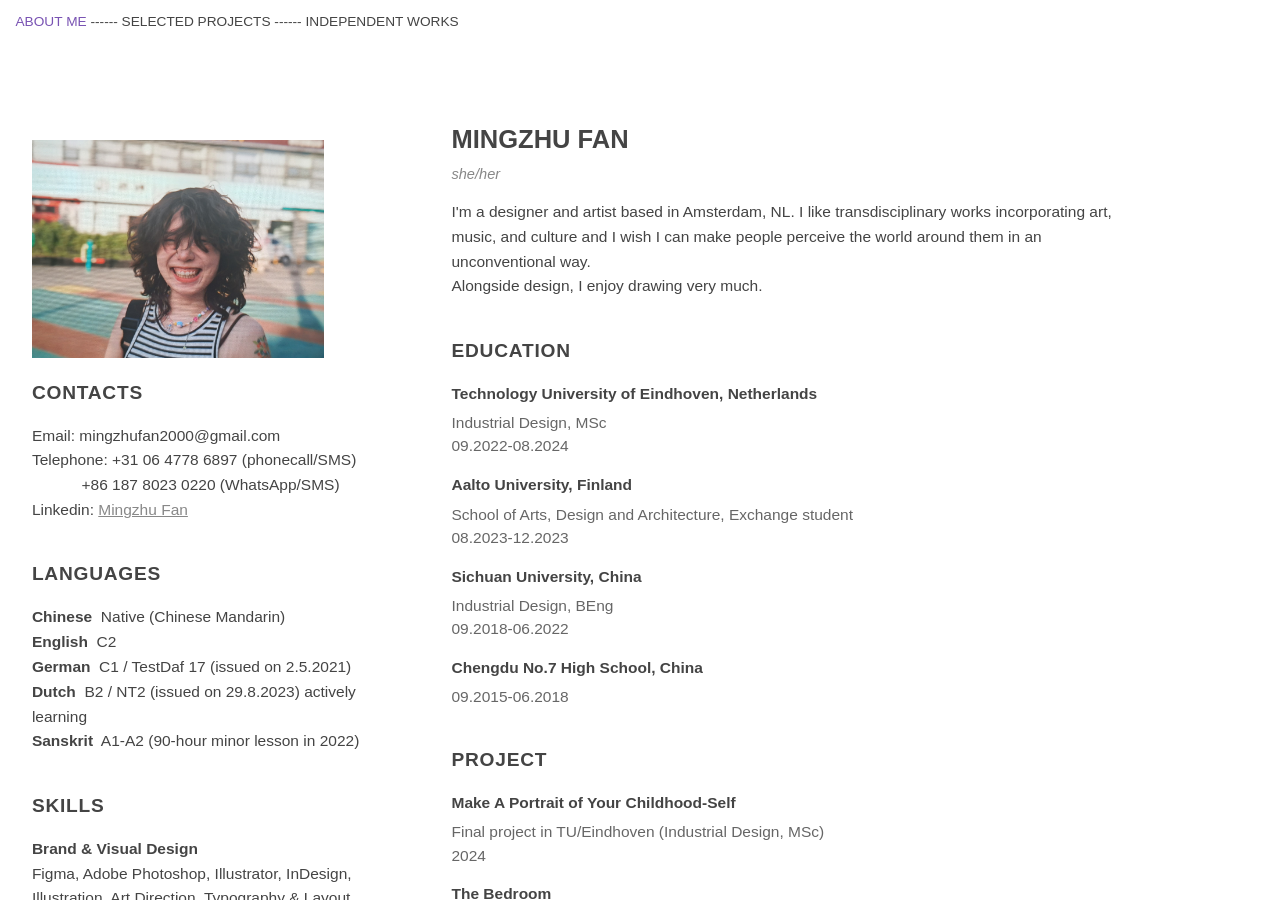
<file: about me/index.html>
<!DOCTYPE html>
<html lang="en">

<head>
  <meta charset="utf-8">
  <meta content="width=device-width, initial-scale=1.0" name="viewport">
  <title>About Me — Mingzhu Fan</title>

  <link href="https://fonts.googleapis.com/css?family=Poppins:300,300i,400,400i,500,500i,600,600i,700,700i|Playfair+Display:400,400i,700,700i,900,900i" rel="stylesheet">
  <link href="https://fonts.googleapis.com/css2?family=Jost:wght@400;500;700&display=swap" rel="stylesheet">
  <link rel="icon" type="image/png" href="../images/favicon.svg">
  <link href="../css/realdealstyl.css" rel="stylesheet">
  <link href="../css/2-1.css" rel="stylesheet">
</head>
<!-- Google tag (gtag.js) -->
<script async src="https://www.googletagmanager.com/gtag/js?id=G-558YKGT0Z9"></script>
<script>
  window.dataLayer = window.dataLayer || [];
  function gtag(){dataLayer.push(arguments);}
  gtag('js', new Date());

  gtag('config', 'G-558YKGT0Z9');
</script>

<body>

  <div class="category0">
    <div class="category1">
      <a href="./" class="link selected"
        style="font-style: normal; color: #7953B3; text-decoration: none;">ABOUT ME</a>
      <p class="separator"> ------ </p>
      <a href="../" class="linkback"
        style="font-style: normal; color: #444444; text-decoration: none;">SELECTED PROJECTS</a>
      <p class="separator"> ------ </p>
      <a href="../independent works/" class="linkback"
        style="font-style: normal; color: #444444; text-decoration: none;">INDEPENDENT WORKS</a>
    </div>
  </div>

  <div class="contentsec">
    <div class="category3" style="margin-left: 0rem">

      <div class="profilecol">
        <img src="../images/profile.jpg" alt="picture of the author" class="profile">

        <div class="category4">
          <p class="large2 section-label">CONTACTS</p>
          <p>
            Email: mingzhufan2000@gmail.com<br>
            Telephone: +31 06 4778 6897 (phonecall/SMS)<br>
            <span style="padding-left: 3.2em; display: inline-block;">+86 187 8023 0220 (WhatsApp/SMS)</span><br>
            Linkedin: <a href="https://www.linkedin.com/in/mingzhu-fan-0a040a295/">Mingzhu Fan</a>
          </p>
        </div>

        <div class="category4">
          <p class="large2 section-label">LANGUAGES</p>
          <p>
            <b>Chinese</b> &nbsp;Native (Chinese Mandarin)<br>
            <b>English</b> &nbsp;C2<br>
            <b>German</b> &nbsp;C1 / TestDaf 17 (issued on 2.5.2021)<br>
            <b>Dutch</b> &nbsp;B2 / NT2 (issued on 29.8.2023) actively learning<br>
            <b>Sanskrit</b> &nbsp;A1-A2 (90-hour minor lesson in 2022)
          </p>
        </div>

        <div class="category4">
          <p class="large2 section-label">SKILLS</p>
          <p>
            <b>Brand & Visual Design</b><br>
            Figma, Adobe Photoshop, Illustrator, InDesign, Illustration, Art Direction, Typography & Layout<br>
            <b>Campaign & Marketing</b><br>
            Campaign Visuals & Key Visuals, Social Media Content, Digital Advertising, E-commerce & Web Design, Content Planning, Visual Storytelling <br>
            <b>Motion & Video</b><br>
            Motion Design Video Production, Video Editing, Premiere Pro, Adobe After Effects, Rive<br>
            <b>UX & Interaction Design</b><br>
            UX Research, Interaction Design, Prototyping, User Testing, Figma<br>
            <b>3D & Visualisation</b><br>
            Blender, Rhino, KeyShot, 3D Modelling, Rendering & Animation<br>
            <b>Web & Creative Technology</b><br>
            HTML5, CSS, JavaScript, Shopify/Liquid, Python
          </p>
        </div>
      </div>

      <div class="intro">
        <div class="category4">
          <p class="large1" style="padding-bottom: 0; margin-bottom: 0;"><b>MINGZHU FAN</b></p>
          <p class="pronoun" style="padding-top: 0; margin-top: 0.15rem; margin-bottom: 0.75rem;">she/her</p>
          I'm a designer and artist based in Amsterdam, NL. I like transdisciplinary works
          incorporating art, music, and culture and I wish I can make people perceive the world around them
          in an unconventional way.<br>
          Alongside design, I enjoy drawing very much.
        </div>

        <div class="category4">
          <p class="large2 section-label">EDUCATION</p>

          <div class="resume-entry" style="margin-bottom: 0; padding-bottom: 0;">
            <p style="margin-bottom: 0.25rem;"><b>Technology University of Eindhoven, Netherlands</b></p>
            <p class="resume-meta" style="margin: 0;">Industrial Design, MSc<br>09.2022-08.2024</p>
          </div>

          <div class="resume-entry" style="margin-bottom: 0; padding-bottom: 0;">
            <p style="margin-bottom: 0.25rem;"><b>Aalto University, Finland</b></p>
            <p class="resume-meta" style="margin: 0;">School of Arts, Design and Architecture, Exchange student<br>08.2023-12.2023</p>
          </div>

          <div class="resume-entry" style="margin-bottom: 0; padding-bottom: 0;">
            <p style="margin-bottom: 0.25rem;"><b>Sichuan University, China</b></p>
            <p class="resume-meta" style="margin: 0;">Industrial Design, BEng<br>09.2018-06.2022</p>
          </div>

          <div class="resume-entry">
            <p style="margin-bottom: 0.25rem;"><b>Chengdu No.7 High School, China</b></p>
            <p class="resume-meta" style="margin: 0;">09.2015-06.2018</p>
          </div>
        </div>

        <div class="category4">
          <p class="large2 section-label">PROJECT</p>

          <div class="resume-entry" style="margin-bottom: 0; padding-bottom: 0;">
            <p style="margin-bottom: 0.25rem;"><b>Make A Portrait of Your Childhood-Self</b></p>
            <p class="resume-meta" style="margin: 0;">Final project in TU/Eindhoven (Industrial Design, MSc)<br>2024</p>
          </div>

          <div class="resume-entry" style="margin-bottom: 0; padding-bottom: 0;">
            <p style="margin-bottom: 0.25rem;"><b>The Bedroom</b></p>
            <p class="resume-meta" style="margin: 0;">Exhibited in UROBOROS Festival, Prague<br>2023</p>
          </div>

          <div class="resume-entry">
            <p style="margin-bottom: 0.25rem;"><b>QUETTA</b></p>
            <p class="resume-meta" style="margin: 0;">Exhibited in Green Office, TU/Eindhoven<br>2022</p>
          </div>
        </div>

        <div class="category4">
          <p class="large2 section-label">WORKING EXPERIENCE</p>

          <div class="resume-entry" style="margin-bottom: 0; padding-bottom: 0;">
            <p style="margin-bottom: 0.25rem;"><b>Digital Designer</b></p>
            <p class="resume-meta" style="margin: 0;">VanDijck E-Mobility<br>
              Creating contents for marketing purpose and campaigns, UI/UX design of the e-commerce platform, art direction<br>
              04.2025- <br>On-site</p>
          </div>

          <div class="resume-entry" style="margin-bottom: 0; padding-bottom: 0;">
            <p style="margin-bottom: 0.25rem;"><b>Content Designer</b></p>
            <p class="resume-meta" style="margin: 0;">Resn<br>
              Creating contents for social media platforms, campaigns, award submissions and internal documantation; content planning<br>
              04.2025-10.2025<br>On-site</p>
          </div>

          <div class="resume-entry" style="margin-bottom: 0; padding-bottom: 0;">
            <p style="margin-bottom: 0.25rem;"><b>(Service) Design Researcher</b></p>
            <p class="resume-meta" style="margin: 0;">Trust-M (Aalto University, Helsinki University, City of Espoo)<br>
              Co-designed AI-assisted service with immigrant communities in Espoothrough participatory design research and stakeholder workshops.<br>
              08.2023-11.2023 part time <br>Helsinki, Finland</p>
          </div>

          <div class="resume-entry" style="margin-bottom: 0; padding-bottom: 0;">
            <p style="margin-bottom: 0.25rem;"><b>Tutor</b></p>
            <p class="resume-meta" style="margin: 0;">ROSSO FASHION & ART EDUCATION · Freelance<br>
              Tutoring high school/ bachelor design students through their design process<br>
              08.2024-07.2025<br>Online</p>
          </div>

          <div class="resume-entry" style="margin-bottom: 0; padding-bottom: 0;">
            <p style="margin-bottom: 0.25rem;"><b>Website developer</b></p>
            <p class="resume-meta" style="margin: 0;">Chengdu Chouwey Technology Co., Ltd · Full time<br>
              Develop the E-commerce website for a food export service company<br>
              07.2024-09.2024 full time, 09.2024-10.2024 part time<br>Chengdu, China</p>
          </div>

          <div class="resume-entry" style="margin-bottom: 0; padding-bottom: 0;">
            <p style="margin-bottom: 0.25rem;"><b>Restaurant Crew Member</b></p>
            <p class="resume-meta" style="margin: 0;">Hawaiian Poké Bowl (Eindhoven) · Part time<br>
              Kitchen, Bowl making, Counter, and provided excellent customer service in a fast-paced environment<br>
              12.2024-02.2025<br>Eindhoven, Netherlands</p>
          </div>

          <div class="resume-entry" style="margin-bottom: 0; padding-bottom: 0;">
            <p style="margin-bottom: 0.25rem;"><b>Waitress</b></p>
            <p class="resume-meta" style="margin: 0;">Hot&Hot (Eindhoven) · Part time<br>
              Working language: Dutch; Provided excellent customer service in a fast-paced environment<br>
              02.2024-08.2024<br>Eindhoven, Netherlands</p>
          </div>

          <div class="resume-entry" style="margin-bottom: 0; padding-bottom: 0;">
            <p style="margin-bottom: 0.25rem;"><b>German teacher assistant & IELTS teacher</b></p>
            <p class="resume-meta" style="margin: 0;">Freelance<br>
              Teaching A1-B1 level German to those with a need for German knowledge or enthusiasts. Providing exam preparation guidance for IELTS learners.<br>
              03.2023-<br>Online</p>
          </div>

          <div class="resume-entry">
            <p style="margin-bottom: 0.25rem;"><b>Live Music Bassist</b></p>
            <p class="resume-meta" style="margin: 0;">ErMa Bar (Greenland 468) · Part time<br>
              Performed live music for customers, collaborating with other musicians and enhancing the atmosphere of the venue.<br>
</file>
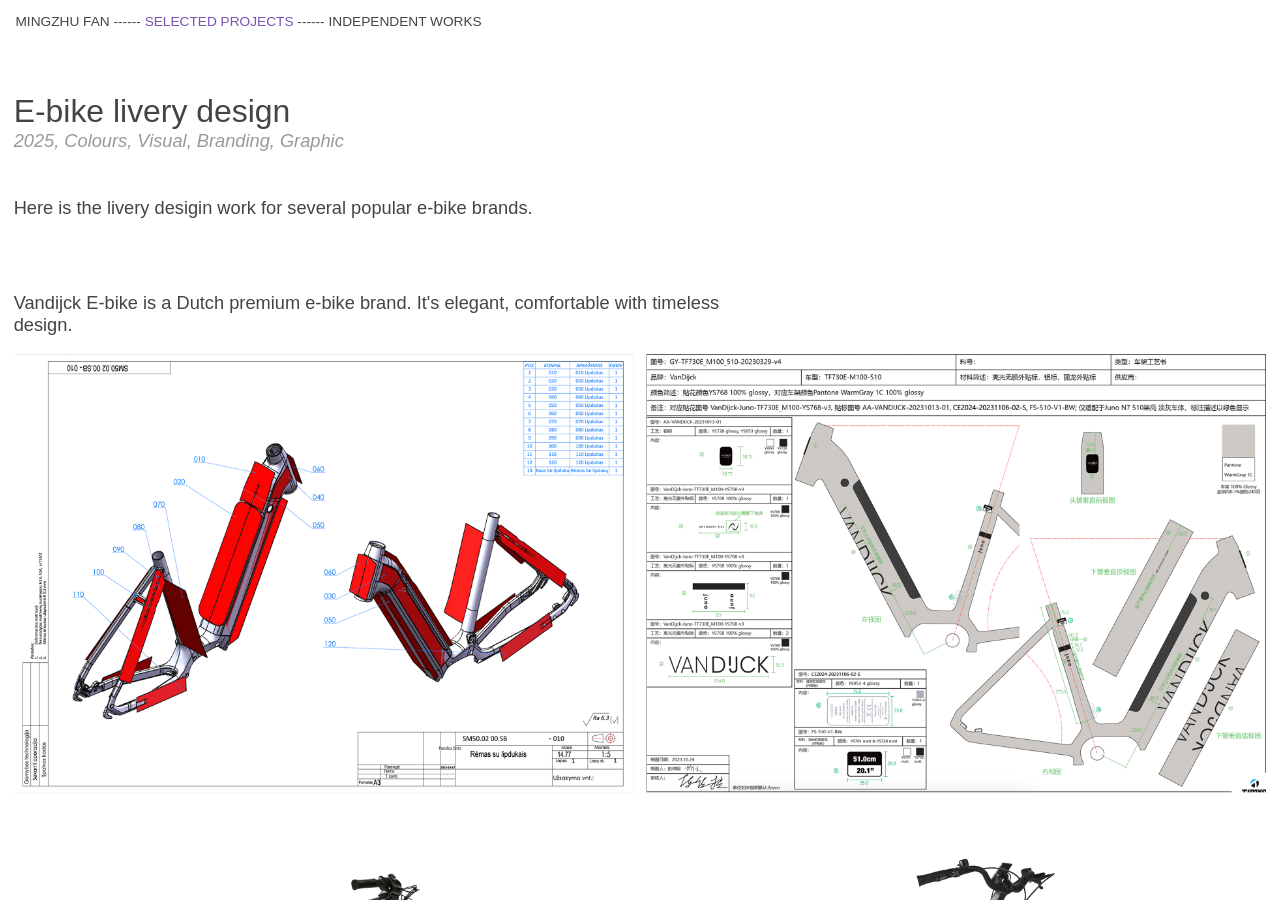
<file: E-bike livery design/index.html>
<!DOCTYPE html>
<html lang="en">

<head>
  <meta charset="utf-8">
  <meta content="width=device-width, initial-scale=1.0" name="viewport">
  <title>VanDijck E-bike</title>

  <link href="https://fonts.googleapis.com/css?family=Poppins:300,300i,400,400i,500,500i,600,600i,700,700i|Playfair+Display:400,400i,700,700i,900,900i" rel="stylesheet">
  <link href="https://fonts.googleapis.com/css2?family=Jost:wght@400;500;700&display=swap" rel="stylesheet">
  <link rel="icon" type="image/png" href="../images/favicon.svg">
  <link href="../css/realdealstyl.css" rel="stylesheet">
  <link href="../css/2-1.css" rel="stylesheet">
</head>
<!-- Google tag (gtag.js) -->
<script async src="https://www.googletagmanager.com/gtag/js?id=G-558YKGT0Z9"></script>
<script>
  window.dataLayer = window.dataLayer || [];
  function gtag(){dataLayer.push(arguments);}
  gtag('js', new Date());

  gtag('config', 'G-558YKGT0Z9');
</script>

<body>

  <div class="category0">
    <div class="category1">
      <a href="../about me/" class="linkback"
        style="font-style: normal; color: #444444; text-decoration: none;">MINGZHU FAN</a>
      <p class="separator"> ------ </p>
      <a href="../" class="link selected"
        style="font-style: normal; color: #7953B3; text-decoration: none;">SELECTED PROJECTS</a>
      <p class="separator"> ------ </p>
      <a href="../independent works/" class="linkback"
        style="font-style: normal; color: #444444; text-decoration: none;">INDEPENDENT WORKS</a>
    </div>
  </div>

  <div class="contentsec">
    <div class="project-single">

      <h1 class="large1" style="margin-bottom: 0;">E-bike livery design</h1>
      <p class="smallcaption" style="margin-bottom: 1.5rem; font-size: 1rem !important;">2025, Colours, Visual, Branding, Graphic</p>
      <p style="max-width: 60%; margin-bottom: 3rem; font-size: 1rem;">
        Here is the livery desigin work for several popular e-bike brands. 
      </p>

      <!-- <div class="project-text">
        <p>【图 1 说明文字占位】</p>
      </div> -->
      <p style="max-width: 60%; margin-bottom: 1rem; font-size: 1rem;">
        Vandijck E-bike is a Dutch premium e-bike brand. It's elegant, comfortable with timeless design. 
      </p>      
      <img src="../images/E-bike livery design/p1.png" alt="" class="project-image">
      <p style="max-width: 60%; margin-bottom: 1rem; font-size: 1rem;">
        Keola is also a Dutch e-bike brand. Vrolijk and affordable.
      </p>
      <img src="../images/E-bike livery design/p2.png" alt="" class="project-image">
      <img src="../images/E-bike livery design/p3.png" alt="" class="project-image">
      <p style="max-width: 60%; margin-bottom: 1rem; font-size: 1rem;">
        Yadea is the world's largest two-wheelers brand with the highest sale for 9 years in a roll.
      </p>
      <img src="../images/E-bike livery design/p4.png" alt="" class="project-image">
    </div>
  </div>

  <script src="../js/realdeal.js"></script>
</body>

</html>
</file>
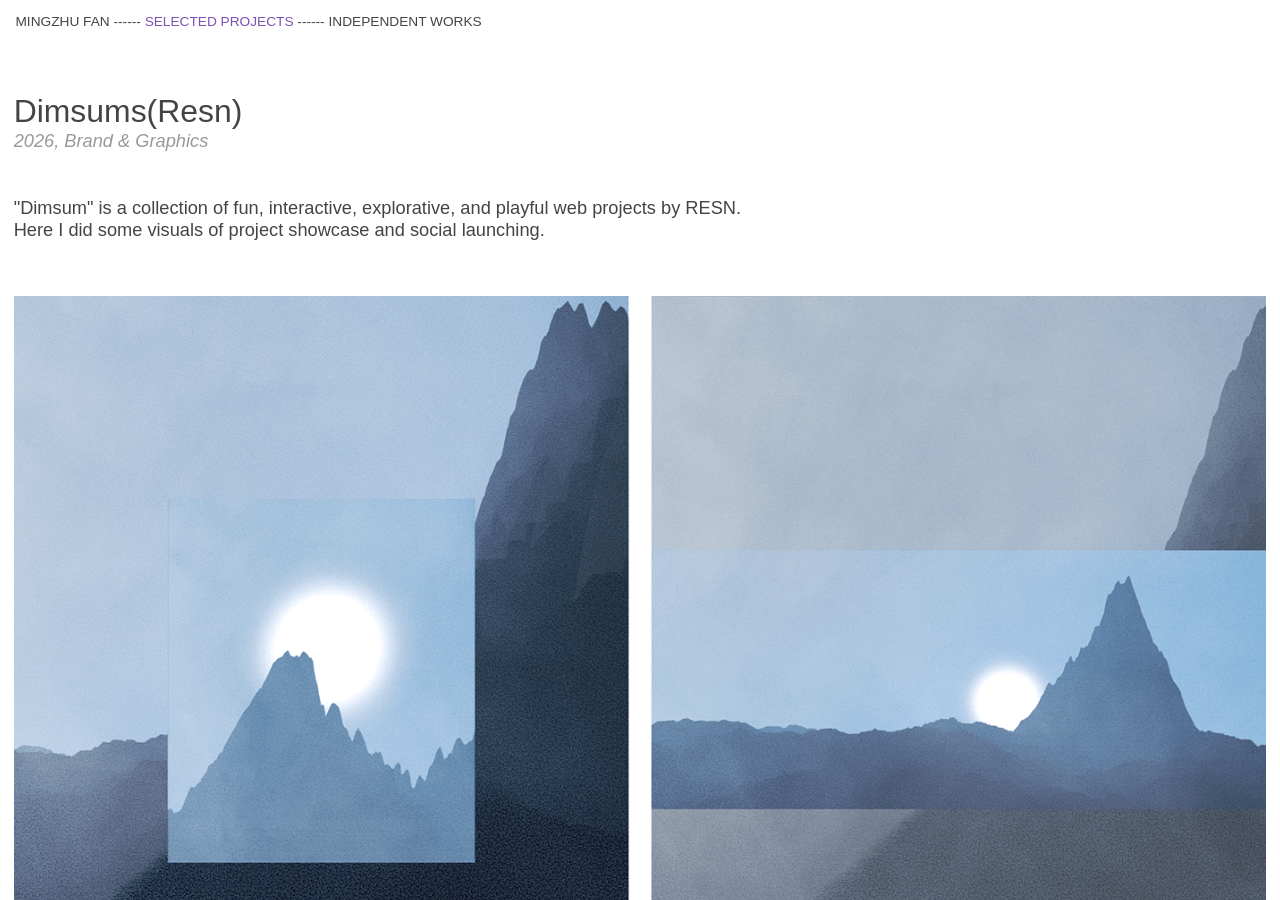
<file: Resn dimsums/index.html>
<!DOCTYPE html>
<html lang="en">

<head>
  <meta charset="utf-8">
  <meta content="width=device-width, initial-scale=1.0" name="viewport">
  <title>VanDijck E-bike</title>

  <link href="https://fonts.googleapis.com/css?family=Poppins:300,300i,400,400i,500,500i,600,600i,700,700i|Playfair+Display:400,400i,700,700i,900,900i" rel="stylesheet">
  <link href="https://fonts.googleapis.com/css2?family=Jost:wght@400;500;700&display=swap" rel="stylesheet">
  <link rel="icon" type="image/png" href="../images/favicon.svg">
  <link href="../css/realdealstyl.css" rel="stylesheet">
  <link href="../css/2-1.css" rel="stylesheet">
</head>
<!-- Google tag (gtag.js) -->
<script async src="https://www.googletagmanager.com/gtag/js?id=G-558YKGT0Z9"></script>
<script>
  window.dataLayer = window.dataLayer || [];
  function gtag(){dataLayer.push(arguments);}
  gtag('js', new Date());

  gtag('config', 'G-558YKGT0Z9');
</script>

<body>

  <div class="category0">
    <div class="category1">
      <a href="../about me/" class="linkback"
        style="font-style: normal; color: #444444; text-decoration: none;">MINGZHU FAN</a>
      <p class="separator"> ------ </p>
      <a href="../" class="link selected"
        style="font-style: normal; color: #7953B3; text-decoration: none;">SELECTED PROJECTS</a>
      <p class="separator"> ------ </p>
      <a href="../independent works/" class="linkback"
        style="font-style: normal; color: #444444; text-decoration: none;">INDEPENDENT WORKS</a>
    </div>
  </div>

  <div class="contentsec">
    <div class="project-single">

      <h1 class="large1" style="margin-bottom: 0;">Dimsums(Resn)</h1>
      <p class="smallcaption" style="margin-bottom: 1.5rem; font-size: 1rem !important;">2026, Brand & Graphics</p>
      <p style="max-width: 60%; margin-bottom: 3rem; font-size: 1rem;">
        "Dimsum" is a collection of fun, interactive, explorative, and playful web projects by RESN. 
        Here I did some visuals of project showcase and social launching.
      </p>

      <img src="../images/resn dimsum series/p1.png" alt="" class="project-image">
      <img src="../images/resn dimsum series/p3.png" alt="" class="project-image">
      <img src="../images/resn dimsum series/p4.png" alt="" class="project-image">
      <img src="../images/resn dimsum series/p5.png" alt="" class="project-image">

    </div>
  </div>

  <script src="../js/realdeal.js"></script>
</body>

</html>
</file>
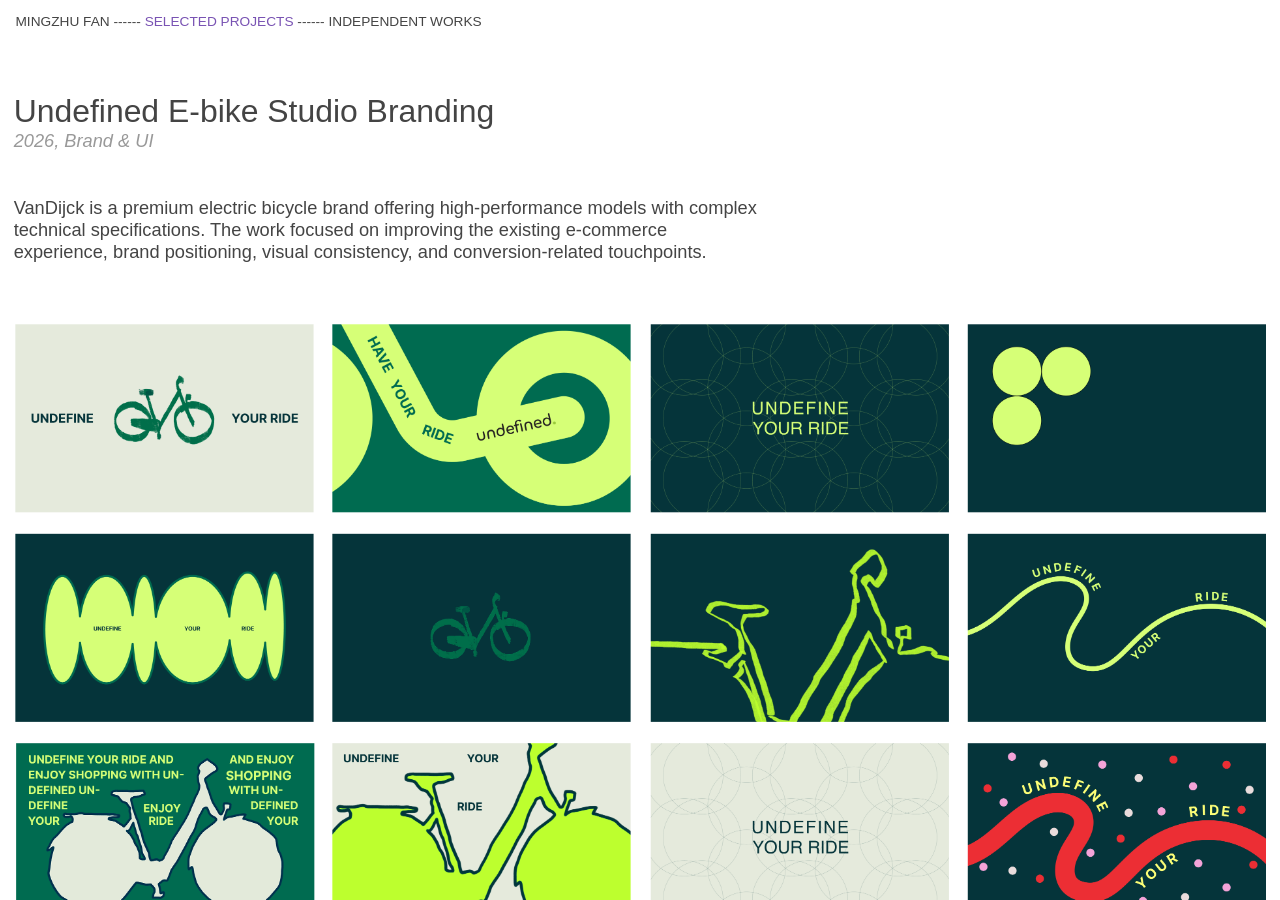
<file: Undefined branding/index.html>
<!DOCTYPE html>
<html lang="en">

<head>
  <meta charset="utf-8">
  <meta content="width=device-width, initial-scale=1.0" name="viewport">
  <title>Undefined Branding</title>

  <link href="https://fonts.googleapis.com/css?family=Poppins:300,300i,400,400i,500,500i,600,600i,700,700i|Playfair+Display:400,400i,700,700i,900,900i" rel="stylesheet">
  <link href="https://fonts.googleapis.com/css2?family=Jost:wght@400;500;700&display=swap" rel="stylesheet">
  <link rel="icon" type="image/png" href="../images/favicon.svg">
  <link href="../css/realdealstyl.css" rel="stylesheet">
  <link href="../css/2-1.css" rel="stylesheet">
</head>

<body>

  <div class="category0">
    <div class="category1">
      <a href="../about me/" class="linkback"
        style="font-style: normal; color: #444444; text-decoration: none;">MINGZHU FAN</a>
      <p class="separator"> ------ </p>
      <a href="../" class="link selected"
        style="font-style: normal; color: #7953B3; text-decoration: none;">SELECTED PROJECTS</a>
      <p class="separator"> ------ </p>
      <a href="../independent works/" class="linkback"
        style="font-style: normal; color: #444444; text-decoration: none;">INDEPENDENT WORKS</a>
    </div>
  </div>

  <div class="contentsec">
    <div class="project-single">

      <h1 class="large1" style="margin-bottom: 0;">Undefined E-bike Studio Branding</h1>
      <p class="smallcaption" style="margin-bottom: 1.5rem; font-size: 1rem !important;">2026, Brand & UI</p>
      <p style="max-width: 60%; margin-bottom: 3rem; font-size: 1rem;">
        VanDijck is a premium electric bicycle brand offering high-performance models with 
        complex technical specifications. The work focused on improving the existing 
        e-commerce experience, brand positioning, visual consistency, and 
        conversion-related touchpoints.
      </p>

      <img src="../images/Undefined Branding Graphics/p1.png" alt="" class="project-image">
      <img src="../images/Undefined Branding Graphics/p2.png" alt="" class="project-image">

    </div>
  </div>

  <script src="../js/realdeal.js"></script>
</body>

</html>
</file>
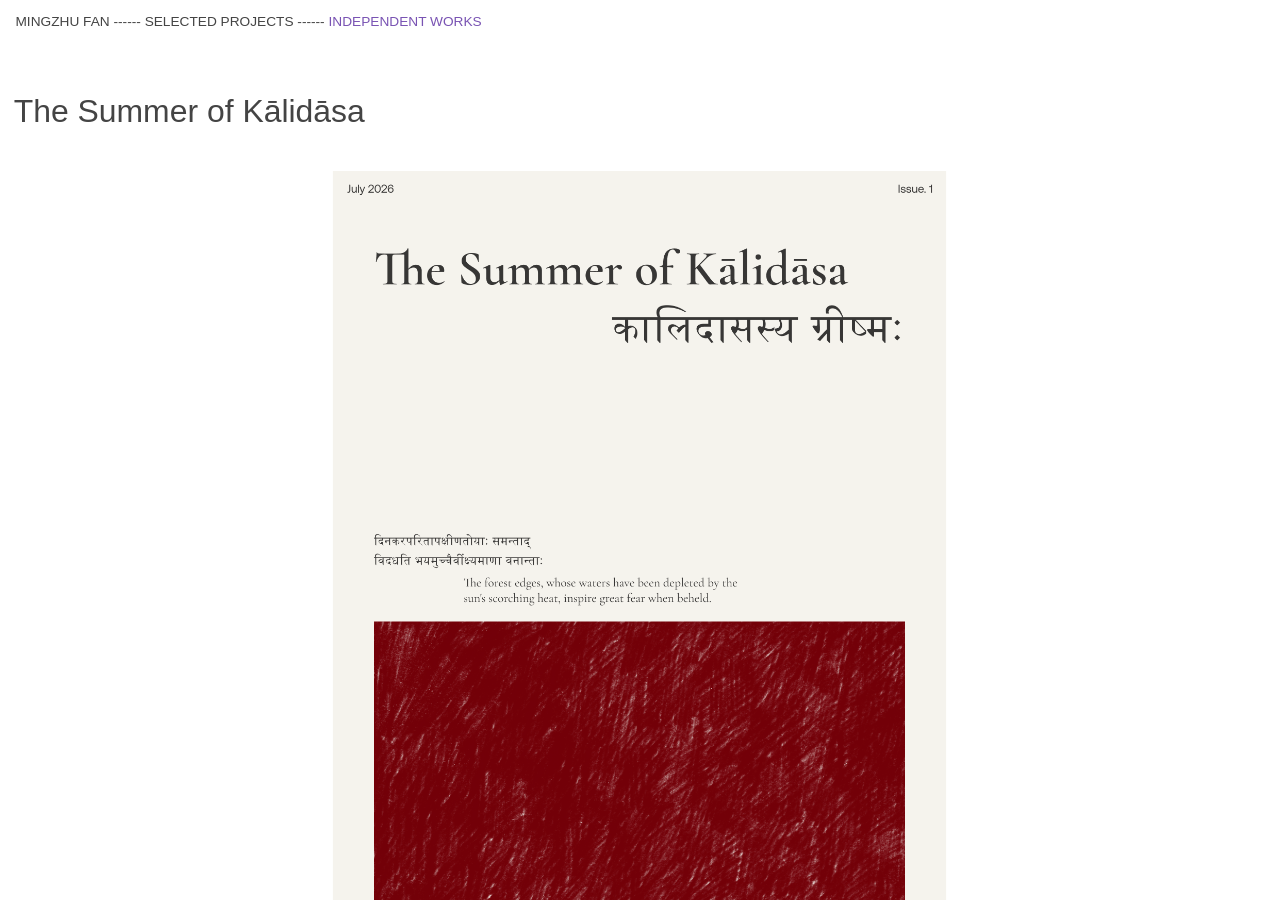
<file: zine 1/index.html>
<!DOCTYPE html>
<html lang="en">

<head>
  <meta charset="utf-8">
  <meta content="width=device-width, initial-scale=1.0" name="viewport">
  <title>kalidasas summer</title>

  <link href="https://fonts.googleapis.com/css?family=Poppins:300,300i,400,400i,500,500i,600,600i,700,700i|Playfair+Display:400,400i,700,700i,900,900i" rel="stylesheet">
  <link href="https://fonts.googleapis.com/css2?family=Jost:wght@400;500;700&display=swap" rel="stylesheet">
  <link rel="icon" type="image/png" href="../images/favicon.svg">
  <link href="../css/realdealstyl.css" rel="stylesheet">
  <link href="../css/2-1.css" rel="stylesheet">
</head>
<!-- Google tag (gtag.js) -->
<script async src="https://www.googletagmanager.com/gtag/js?id=G-558YKGT0Z9"></script>
<script>
  window.dataLayer = window.dataLayer || [];
  function gtag(){dataLayer.push(arguments);}
  gtag('js', new Date());

  gtag('config', 'G-558YKGT0Z9');
</script>

<body>

  <div class="category0">
    <div class="category1">
      <a href="../about me/" class="linkback"
        style="font-style: normal; color: #444444; text-decoration: none;">MINGZHU FAN</a>
      <p class="separator"> ------ </p>
      <a href="../" class="link selected"
        style="font-style: normal; color: #444444; text-decoration: none;">SELECTED PROJECTS</a>
      <p class="separator"> ------ </p>
      <a href="../independent works/" class="linkback"
        style="font-style: normal; color: #7953B3; text-decoration: none;">INDEPENDENT WORKS</a>
    </div>
  </div>

  <div class="contentsec">
    <div class="project-single">

      <h1 class="large1" style="margin-bottom: 0;">The Summer of Kālidāsa</h1>  
      <p></p>     
   

      <img src="../images/zine/p1-1.png" alt="" class="project-image">
      <img src="../images/zine/p1-3.png" alt="" class="project-image">
      <img src="../images/zine/p1-2.png" alt="" class="project-image">

    </div>
  </div>

  <script src="../js/realdeal.js"></script>
</body>

</html>
</file>
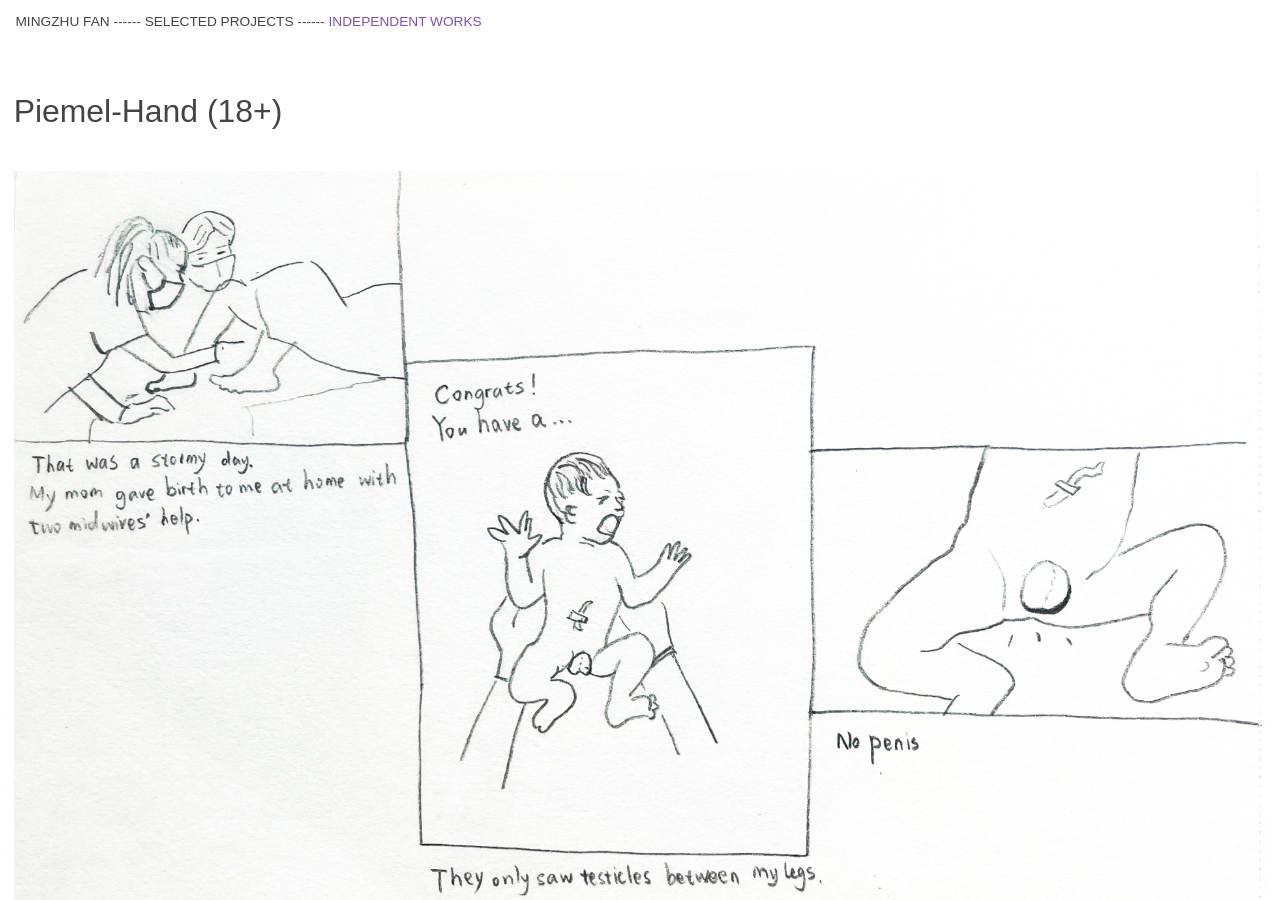
<file: zine 2/index.html>
<!DOCTYPE html>
<html lang="en">

<head>
  <meta charset="utf-8">
  <meta content="width=device-width, initial-scale=1.0" name="viewport">
  <title>piemel hand</title>

  <link href="https://fonts.googleapis.com/css?family=Poppins:300,300i,400,400i,500,500i,600,600i,700,700i|Playfair+Display:400,400i,700,700i,900,900i" rel="stylesheet">
  <link href="https://fonts.googleapis.com/css2?family=Jost:wght@400;500;700&display=swap" rel="stylesheet">
  <link rel="icon" type="image/png" href="../images/favicon.svg">
  <link href="../css/realdealstyl.css" rel="stylesheet">
  <link href="../css/2-1.css" rel="stylesheet">
</head>
<!-- Google tag (gtag.js) -->
<script async src="https://www.googletagmanager.com/gtag/js?id=G-558YKGT0Z9"></script>
<script>
  window.dataLayer = window.dataLayer || [];
  function gtag(){dataLayer.push(arguments);}
  gtag('js', new Date());

  gtag('config', 'G-558YKGT0Z9');
</script>

<body>

  <div class="category0">
    <div class="category1">
      <a href="../about me/" class="linkback"
        style="font-style: normal; color: #444444; text-decoration: none;">MINGZHU FAN</a>
      <p class="separator"> ------ </p>
      <a href="../" class="link selected"
        style="font-style: normal; color: #444444; text-decoration: none;">SELECTED PROJECTS</a>
      <p class="separator"> ------ </p>
      <a href="../independent works/" class="linkback"
        style="font-style: normal; color: #7953B3; text-decoration: none;">INDEPENDENT WORKS</a>
    </div>
  </div>

  <div class="contentsec">
    <div class="project-single">

      <h1 class="large1" style="margin-bottom: 0;">Piemel-Hand (18+)</h1>
      <p></p>     

      <img src="../images/zine 2/p1.png" alt="" class="project-image">
      <img src="../images/zine 2/p2.png" alt="" class="project-image">
      <img src="../images/zine 2/p3.png" alt="" class="project-image">
      <img src="../images/zine 2/p4.png" alt="" class="project-image">
      <img src="../images/zine 2/p5.png" alt="" class="project-image">
      <img src="../images/zine 2/p6.png" alt="" class="project-image">
      <img src="../images/zine 2/p7.png" alt="" class="project-image">


    </div>
  </div>

  <script src="../js/realdeal.js"></script>
</body>

</html>
</file>
<file: css/realdealstyl.css>
html {
  font-family: Helvetica, Arial, sans-serif;
  font-size: clamp(14px, 0.8vw + 8px, 19px);
}

html,
body {
  height: 100%;
  margin: 0;
}

body {
  display: flex;
  flex-direction: column;
}

p {
  color: #444444;
}

.site-header {
  position: relative;
  z-index: 10;
  flex-shrink: 0;
  background-color: #fff;
}

.contentsec-scroll {
  flex: 1 1 auto;
  overflow-y: auto;
}

.category0 {
  display: flex;
  flex-direction: column;
  margin: 0 0 1.5rem 0.5rem;
  padding: 0rem;
  color: #444444;
  text-align: left;
}

.category1 {
  padding-left: 0.35rem;
  color: #444444;
  font-size: 0.75rem;
  font-weight: 400;
  line-height: 1.2;
  text-align: left;
}

.separator,
.link {
  display: inline-block;
  padding: 0;
  color: inherit;
  font-weight: 400;
  text-decoration: none;
  user-select: none;
}

.separator {
  cursor: default;
}

.link {
  cursor: pointer;
}

.link.selected {
  color: #7953B3;
}

#nav-container {
  color: #444444;
}

.contentsec {
  flex-grow: 1;
  overflow: auto;
  margin: 0 0.5rem 0 0.5rem;
  padding: 0rem;
  color: #444444;
  font-size: 1.125rem;
}

.project-single {
  margin: 0 0.25rem 0 0.25rem;
}

/* ===== Selected projects homepage =====
   Put each project-card in either column. The two columns do not align by rows. */
.projects-columns {
  display: grid;
  grid-template-columns: minmax(0, 3fr) minmax(0, 2fr);
  align-items: stretch;
  column-gap: 1.25rem;
  margin: 0.25rem 0.3rem 2rem;
}

.projects-column--narrow {
  border-left: 1px solid #d9d9d9;
}

.projects-column {
  display: flex;
  flex-direction: column;
  gap: 2.25rem;
  min-width: 0;
}

.project-card {
  min-width: 0;
}

.project-link {
  display: block;
  color: #444444;
  font-style: normal;
  text-decoration: none;
}

/* Images retain their original portrait or landscape aspect ratio. */
.project-link > img {
  display: block;
  width: 100%;
  height: auto;
  border: 0;
  transition: opacity 180ms ease;
}

.project-link:hover > img {
  filter: brightness(0.85);
  opacity: 1;
}

.project-title {
  margin: 0.55rem 0 0;
  color: #444444;
  font-size: 0.9rem;
  font-weight: 400;
  line-height: 1.35;
}

/* ===== Existing About Me styles ===== */
.large1 {
  color: #444444;
  font-size: 1.75rem;
  font-weight: 500;
}

.large2 {
  margin-bottom: 0.25rem;
  color: #444444;
  font-size: 1.25rem;
}

.category3 .large1 {
  font-size: 1.4rem;
}

.category3 .large2 {
  font-size: 1.05rem;
}

.category4 {
  margin-bottom: 2rem;
}

.resume-entry {
  margin-bottom: 1.25rem;
}

.resume-entry:last-child {
  margin-bottom: 0;
}

.category3 {
  display: flex;
  flex-direction: row;
  align-items: flex-start;
  gap: 3rem;
  height: auto;
  margin: 0 0 0.25rem 1.25rem;
  padding: 1.25rem;
  color: #444444;
  text-align: left;
}

.p1image {
  display: flex;
  flex-wrap: wrap;
  align-items: flex-start;
  gap: 1.25rem;
  width: 28%;
  height: auto;
  margin-top: 0;
  padding: 0;
  font-size: 1.125rem;
}

img.quetta1 {
  width: 46%;
  height: auto;
}

img.quetta2 {
  width: 95%;
  height: auto;
  object-fit: contain;
}

img.quetta3 {
  width: 29.7%;
  height: auto;
  object-fit: contain;
}

.note {
  font-size: 0.875rem;
}

.intro {
  width: 55%;
  overflow: auto;
  margin: 0;
  padding: 0 40px 0 0;
  font-size: 0.85rem;
  line-height: 1.6;
}

.profilecol {
  width: 30%;
  margin-top: 2.5rem;
  padding-left: 0;
  color: #444444;
  font-size: 0.85rem;
  line-height: 1.6;
  text-align: left;
}

.sidenote {
  width: 18%;
  margin-top: 2.5rem;
  padding-left: 0;
  color: #444444;
  font-size: 1rem;
  text-align: left;
}

img.profile {
  display: block;
  width: 16rem;
  height: 12rem;
  background-color: #eee;
  object-fit: cover;
}

img.present1 {
  width: 100%;
  height: auto;
  margin-bottom: 0.625rem;
}

.presenttext {
  width: 45%;
  margin-top: 0;
  padding-left: 1.25rem;
  color: #444444;
  font-size: 1.125rem;
  text-align: left;
}

.piv,
#piv,
.future {
  width: 45%;
}

/* ===== Legacy thumbnail-wall rules (used only by old pages) ===== */
.row {
  display: flex;
  flex-wrap: wrap;
  align-items: flex-start;
  justify-content: flex-start;
  gap: 0.6rem 1%;
  margin: 0.25rem 0 0 0.3rem;
}

.box,
.box2 {
  display: inline-block;
  flex: 1 1 auto;
  max-height: 35rem;
  margin-top: 0;
  overflow: hidden;
}

.box {
  max-width: 36%;
}

.box2 {
  max-width: 26%;
}

.box a,
.box2 a {
  display: block;
  text-decoration: none;
}

img.cover {
  display: block;
  max-width: 100%;
  max-height: 32rem;
  width: auto;
  height: auto;
  border: 0;
  cursor: pointer;
  object-fit: contain;
  transition: filter 0.2s ease;
}

img.cover:hover {
  filter: brightness(0.85);
}

.hovertext {
  display: none;
}

.hover-text-container {
  display: none;
}

.img-description {
  max-width: 90%;
  margin-top: 0.25px;
  font-size: 1.125rem;
}

a {
  color: #888888;
  font-style: normal;
}

a:hover {
  color: #444444;
  font-style: normal;
}

/* ===== Independent Works ===== */
.iw-row {
  margin-bottom: 3.5rem;
}

.iw-row-header {
  margin-bottom: 0.5rem;
  font-size: 1.25rem;
  line-height: 1.4;
}

.iw-label {
  color: #444444;
  font-weight: 700;
  font-style: normal;
  letter-spacing: 0.05em;
  text-transform: uppercase;
}

.iw-hover-name {
  margin-left: 0.75rem;
  color: #666666;
  font-weight: 400;
  font-style: italic;
}

.iw-thumbs {
  display: flex;
  flex-wrap: wrap;
  align-items: flex-start;
  gap: 1rem;
}

.iw-thumb {
  display: block;
  text-decoration: none;
}

.iw-thumb img,
.iw-thumb video {
  display: block;
  width: 16rem;
  height: auto;
  cursor: pointer;
  transition: filter 0.2s ease;
}

.iw-thumb:hover img,
.iw-thumb:hover video {
  filter: brightness(0.85);
}

/* ===== About Me labels ===== */
.section-label {
  font-weight: 700;
  letter-spacing: 0.04em;
  text-transform: uppercase;
}

.resume-meta {
  color: #666666;
  line-height: 1.5;
}

.pronoun {
  color: #888888;
  font-size: 0.8rem;
  font-style: italic;
}

@media (max-width: 768px) {
  .box,
  .box2 {
    flex-basis: 46%;
    max-width: 46%;
  }

  .image-description {
    font-size: 1rem;
  }

  .iw-thumb img {
    width: 8.5rem;
  }
}

@media (max-width: 600px) {
  .projects-columns {
    grid-template-columns: 1fr;
    row-gap: 2.25rem;
  }
}

@media (max-width: 480px) {
  .box,
  .box2 {
    flex-basis: 100%;
    max-width: 100%;
  }

  .image-description {
    font-size: 0.875rem;
  }

  .contentsec,
  .contentsec-scroll .contentsec {
    margin-right: 0;
    margin-left: 0;
    padding-right: 0.25rem;
    padding-left: 0.25rem;
    font-size: 1rem;
  }

  .row {
    margin-left: 0.2rem;
  }

  .category1 {
    padding-left: 0;
  }

  .category0 {
    margin-left: 0.2rem;
  }

  .iw-thumb img {
    width: 40%;
  }

  .projects-column--narrow {
    border-left: none;
  }
}

.video-pair {
  display: flex;
  align-items: flex-start;
  gap: 1rem;
  width: 100%;
  max-width: 100%;
  box-sizing: border-box;
  overflow: hidden; /* 处理 1px 像素取整造成的轻微溢出 */
}

.video-card {
  min-width: 0;
  box-sizing: border-box;
}

/* 横版 16:9 的可用宽度比例 */
.video-card.landscape {
  flex: 1.7778 1 0;
}

/* 竖版 9:16 的可用宽度比例 */
.video-card.portrait {
  flex: 0.5625 1 0;
}

.video-card video {
  display: block;
  width: 100%;
  max-width: 100%;
  height: auto;
  border-radius: 4px;
}

.video-caption {
  margin: 0.5rem 0 0;
  margin-bottom: 1rem;
  font-size: 0.75rem;
  color: #666666;
}

@media (max-width: 768px) {
  .video-pair {
    flex-direction: column;
  }

  .video-card.landscape,
  .video-card.portrait {
    width: 100%;
  }
}

.video-large {
  width: 50vw;       /* 约半个屏幕宽 */
  max-width: 900px;  /* 大屏时避免过宽，可自行删除或修改 */
  margin-top: 1rem;
}

.video-large video {
  display: block;
  width: 100%;
  height: auto;      /* 保持影片原比例 */
  border-radius: 4px;
}

@media (max-width: 768px) {
  .video-large {
    width: 100%;
  }
}

.image-trio {
  display: grid;
  grid-template-columns: repeat(3, 1fr);
  gap: 0.75rem;
  width: 100%;                 /* 三张图合计占满屏幕宽度 */
  margin-top: 1rem;
  margin-bottom: 1rem;
}

.image-trio img {
  display: block;
  width: 100%;
  height: auto; 
  border-radius: 4px;                /* 保留 9:16 原比例 */
}

@media (max-width: 768px) {
  .image-trio {
    gap: 0.5rem;
  }
}

.video-feature {
  display: grid;
  align-items: center;
  gap: 3rem;

  max-width: calc(100% - 2rem);
  margin: 2rem auto;
  align-self: center; /* 强制在 .project-single 内整体居中 */
}

.video-feature--small {
  grid-template-columns: 24rem minmax(0, 28rem);
  width: 54rem;

}

.video-feature--medium {
  grid-template-columns: 32rem minmax(0, 20rem);
  width: 54rem;

}

.video-feature .video-large {
  width: 100%;
  max-width: none;
  margin: 0;
}

.video-feature-text {
  max-width: 100%;
  font-size: 1rem;
}

.video-feature-text p {
  margin: 0;
}

@media (max-width: 768px) {
  .video-feature,
  .video-feature--small,
  .video-feature--medium {
    grid-template-columns: 1fr;
    width: 100%;
    max-width: 100%;
    gap: 1rem;
  }
}
</file>
<file: css/2-1.css>
/* ===== 单栏项目页排版（p2-1 及后续同类页面用） ===== */
.project-single {
  display: flex;
  flex-direction: column;
  width: auto;      /* 不要用 100% */
  min-width: 0;
  color: #444444;
  text-align: left;
}

.project-image {
    width: 100%;
    height: auto;
    display: block;
    margin-bottom: 2.5rem;
}

.project-text {
    width: 100%;
    margin-bottom: 2.5rem;
}

.bigtitle{
    font-size: 3rem;
    font-family: 'Segoe UI', Tahoma, Geneva, Verdana, sans-serif;
    font-weight: 900;
    opacity: 0.25;
    z-index: 0;
    position: sticky;
}

.figure-caption {
    font-family: 'Segoe UI', Tahoma, Geneva, Verdana, sans-serif;
    font-weight: 500;
    position: sticky;
    opacity: 0.3;
    top: 0; 
    z-index: 0; 
}

.smallcaption{
    margin-top: 0rem;
    color: #999999;
    font-size: 1rem;
    font-family: 'Segoe UI', Tahoma, Geneva, Verdana, sans-serif;
    font-style: italic;
}

.titleover{
    background-color: #E2DFD8;
    width: 24%;
    padding: 2rem;
    margin-top: 14rem;
    margin-left: 4vw;
    position: absolute;
}

.pros {
    display: flex;
    flex-direction: row;
    flex-wrap: wrap; /* Allow items to wrap to the next line */
    color: #444444;
    padding: 1.25rem;
    margin-left: 1.25rem;
    margin-right: 1.25rem;
    margin-bottom: 0.25rem;
    text-align: left;
    height: auto;
    font-size: 1.25rem;
  }

.col0{
    display: flex;
    flex-direction: row;
    flex-wrap: wrap; 
    column-gap: 2%; 
    row-gap: 1rem;
    margin-top: 2.5rem;
    padding-right: 2vw;
    color: #444444;
    width: 68vw;
    text-align: left;
    margin-bottom: 2.5rem;
}

.col1{
    display: flex;
    flex-direction: row;
    flex-wrap: wrap; 
    margin-top: 2.5rem;
    color: #444444;
    width: 25vw;
    text-align: left;
    font-size: 1rem;
}

img.col1pic{ 
    width: 100%;
    height: auto;
}

.graphic1 {
  width: 20rem;       /* 固定宽度 */
  height: auto;       /* 高度自动，防止变形 */
  display: block;     /* 避免 inline 元素带来的对齐问题 */
  flex-shrink: 0;     /* 防止 Flexbox 缩小它 */
}

.col2{
    margin-left: 1vw;
    margin-top: 1rem;
    color: #444444;
    width: 35vw;
    padding-left: 0rem;
    text-align: left;
}

.col3{
    margin-top: 2rem;
    color: #444444;
    width: 15vw;
    padding-left: 1vw;
    text-align: left;
    margin-right: 0;
}

.col4{
    margin-top: 2.5rem;
    color: #444444;
    width: 30vw;
    padding-left: 1vw;
    text-align: left;
    margin-right: 0;
}

.col5{
    margin-left: 1vw;
    margin-top: 1rem;
    border-top: 3px solid #F17136;
    color: #444444;
    width: 15vw;
    padding-left: 0rem;
    text-align: left;
}

.col6{
    margin-left: 1vw;
    margin-top: 1rem;
    color: #444444;
    width: 15vw;
    padding-left: 0rem;
    text-align: left;
}

.col7{
    margin-top: 1rem;
    color: #444444;
    width: 20vw;
    padding-left: 0rem;
    text-align: left;
}

.col8{
    margin-left: 3vw;
    margin-top: 1rem;
    color: #444444;
    width: 40vw;
    padding-left: 0rem;
    text-align: left;
}

.col8-1{
    margin-top: 2rem;
    color: #444444;
    width: 60vw;
    padding-left: 1vw;
    text-align: left;
    margin-right: 0;
}

.col8-2 {
    margin-top: 2rem;
    color: #444444;
    width: 22vw;
    padding-left: 1vw;
    text-align: left;
    margin-left: auto; /* Pushes the column to the right */
    margin-right: 0; /* Ensures no space on the right */
    border-top: 1px solid #444444;
}

img.smallpic{
    width: 16vw;
    height: auto;
}

.largequote{
    font-size: 2rem;
    font-family: 'Courier New', Courier, monospace;
    font-weight: 400;
}

#scrollable-column {
    width: 100%; 
    overflow: hidden;
    background-color: #e9eff2;
    white-space: nowrap; 
    cursor: grab;
    overflow-x: scroll;
}

#scrollable-column.active {
    cursor: grabbing;
}

.scrollcontent {
    display: flex;
    width: 2800px; 
}

.block {
    display: flex;
    flex-direction: column;
    height: 50rem;
    border-left: 1px solid #999999;
    text-align: left;
    width: fit-content;
}

.blocktop1 {
    display: inline-block;
    height: 25rem;
    padding-right: 2rem;
    border-bottom: 3px solid #7176D2;
}

.blocktop2 {
    display: inline-block;
    height: 25rem;
    padding-right: 1rem;
    border-bottom: 3px solid #FFC108;
    font-size: 2rem;
    font-weight: 600;
    color: #FFC108;
}

.blocklow {
    display: inline-block;
    height: 25rem;
    /* border-top: 3px solid #7176D2; */
    overflow-y: scroll;
    width: 100%;
    font-size: 1rem;
    padding-top: 4px;
}

img.gallery {
    height: 18rem;
    width: auto;
    margin-right: 1rem;
    margin-top: 7rem;
}

img.zoomsize1{
    height: 25vh;
    width: auto;
    transition: transform 0.3s ease, cursor 0.3s ease;
    cursor: url('magnifier-icon.png'), auto; /* magnifier icon when hovering */
}

img.zoomsize2{
    height: 32vh;
    width: auto;
    margin-top: 1rem;
    transition: transform 0.3s ease, cursor 0.3s ease;
    cursor: url('magnifier-icon.png'), auto; 
}
  
.zoomed {
    position: fixed;
    top: 50%;
    left: 50%;
    transform: translate(-50%, -50%) scale(2); 
    z-index: 1000;
    cursor: url('magnifier-out-icon.png'), auto; 
}

.accordion{
    width: 70vw;
}

.accordion-header {
    font-weight: bold;
    display: flex;
    align-items: center; 
    justify-content: flex-start; 
    cursor: pointer;
}

.accordion-header:hover {
    color: #7176D2;
}
  
.accordion-content {
    max-height: 0;
    overflow: hidden;
    transition: max-height 0.3s ease, padding 0.3s ease;
}

.accordion-item {
    margin: 0.5vh 0;
}  

.accordion-title{
    font-style: italic;
    font-size: 1.15rem;
    margin-top: 0;
    margin-bottom: 0;
    color: #666666;
}
  
.icon-arrow {
    font-size: 1.15rem;
    user-select: none;
    color: #666666;
    margin-left: 0.5vw;
}

.icon-arrow:hover {
    color: #b8bae0;
}
  
.accordion-item.open .accordion-content {
    max-height: 100px; 
}
  
.accordion-item.open .icon-arrow {
    content: "▲";
}
img.nuuk {
    width: 21vw;
    height: 28vw;
    margin-right: 1vw;
}

img.cards{
    width: 17vw;
    height: auto;
}

/* ===== 响应式断点：窄屏下把并排多栏改成上下堆叠 =====
   适用于老的多栏项目详情页系统（.col0 ~ .col8-2）。
   新建的项目页如果用 .project-single（单栏模板）本身已经是 100% 宽，不受影响。 */
@media (max-width: 768px) {
  .col0, .col1, .col2, .col3, .col4, .col5, .col6, .col7,
  .col8, .col8-1, .col8-2,
  .profilecol, .sidenote, .intro, .presenttext,
  .piv, .future, .accordion, .p1image {
    width: 100% !important;
    margin-left: 0 !important;
    padding-left: 1rem !important;
    box-sizing: border-box;
  }

  img.col1pic, img.smallpic, img.nuuk, img.cards,
  .graphic1 {
    width: 100% !important;
    height: auto !important;
  }
}
</file>
